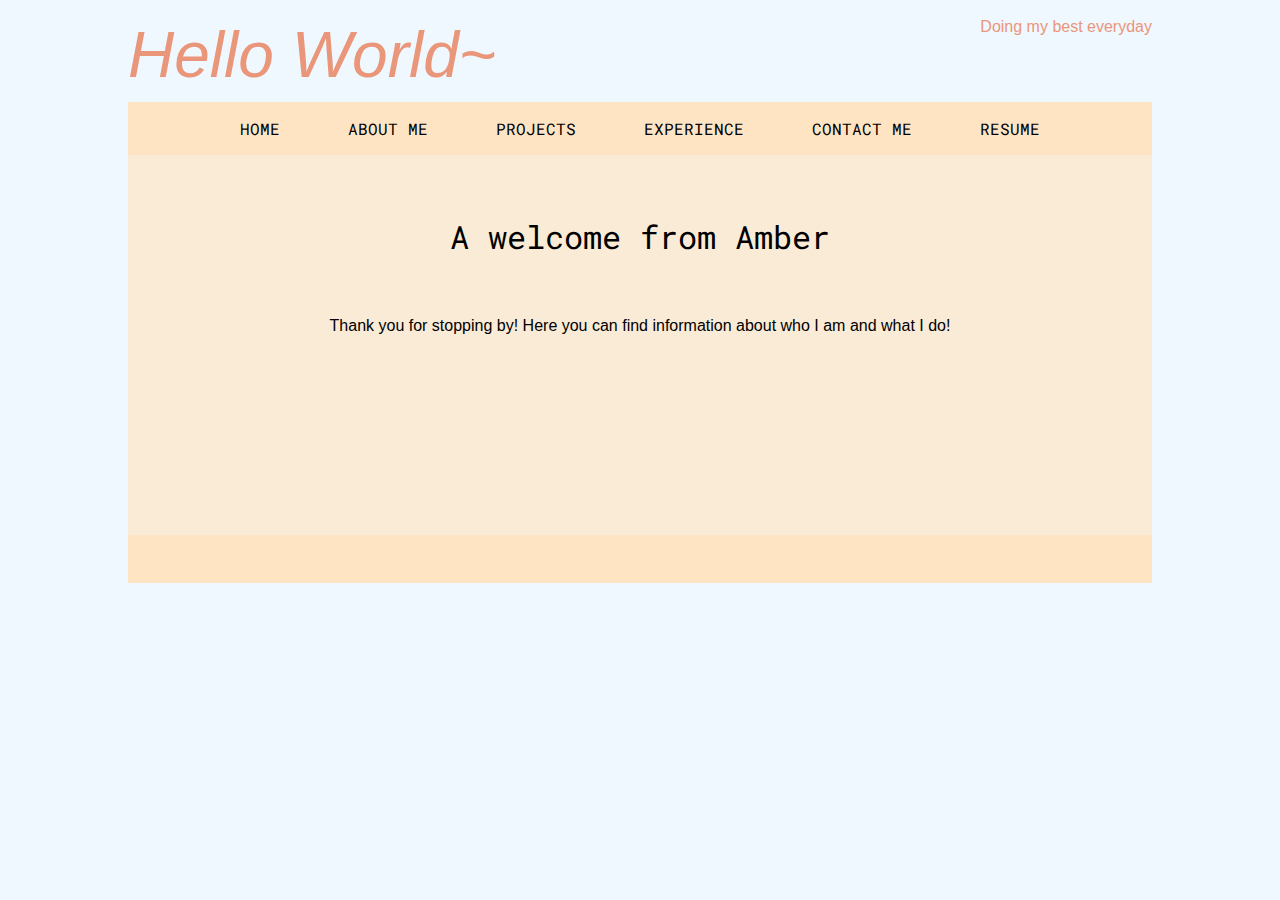
<file: my_website/index.html>
﻿<!DOCTYPE html>
<html lang="en">

<head>
    <meta charset="utf-8" />
    <!--responsive webpages need this-->
    <meta name="viewport" content="width=device-width, initial-scales=1.0" />
    <meta http-equiv="X-UA-Compatible" content="ie=edge" />

    <!--Title is the tab name, as well as the title of the search-->
    <title>Amber's Portfolio</title>
    <meta name"description" content="Learn about who I am, what I have done, and what I still do" />

    <link rel="stylesheet" href="styles.css" />
    <link href="https://fonts.googleapis.com/css2?family=Roboto+Mono:wght@500&display=swap" rel="stylesheet">
</head>

<body>
    <div class="container">

        <header>
            <about>
                <div class="helloText">Hello World~</div>
                <div class="doing">Doing my best everyday</div>
            </about>
        </header>

        <nav>
            <a href="C:/Users/Amber/Desktop/my_website/index.html">HOME</a>
            <a href="C:/Users/Amber/Desktop/my_website/about_me.html">ABOUT ME</a>
            <a href="C:/Users/Amber/Desktop/my_website/projects.html">PROJECTS</a>
            <a href="C:/Users/Amber/Desktop/my_website/experience.html">EXPERIENCE</a>
            <a href="C:/Users/Amber/Desktop/my_website/contact_me.html">CONTACT ME</a>
            <a href="C:/Users/Amber/Desktop/my_website/resume.html">RESUME</a>

        </nav>

        <main>
            <div>
                <p><secTitle> A welcome from Amber</secTitle></p>
                <br />
                <p>Thank you for stopping by!  Here you can find information about who I am and what I do!</p>
            </div>
        </main>

        <footer></footer>

    </div>
</body>
</html>
</file>
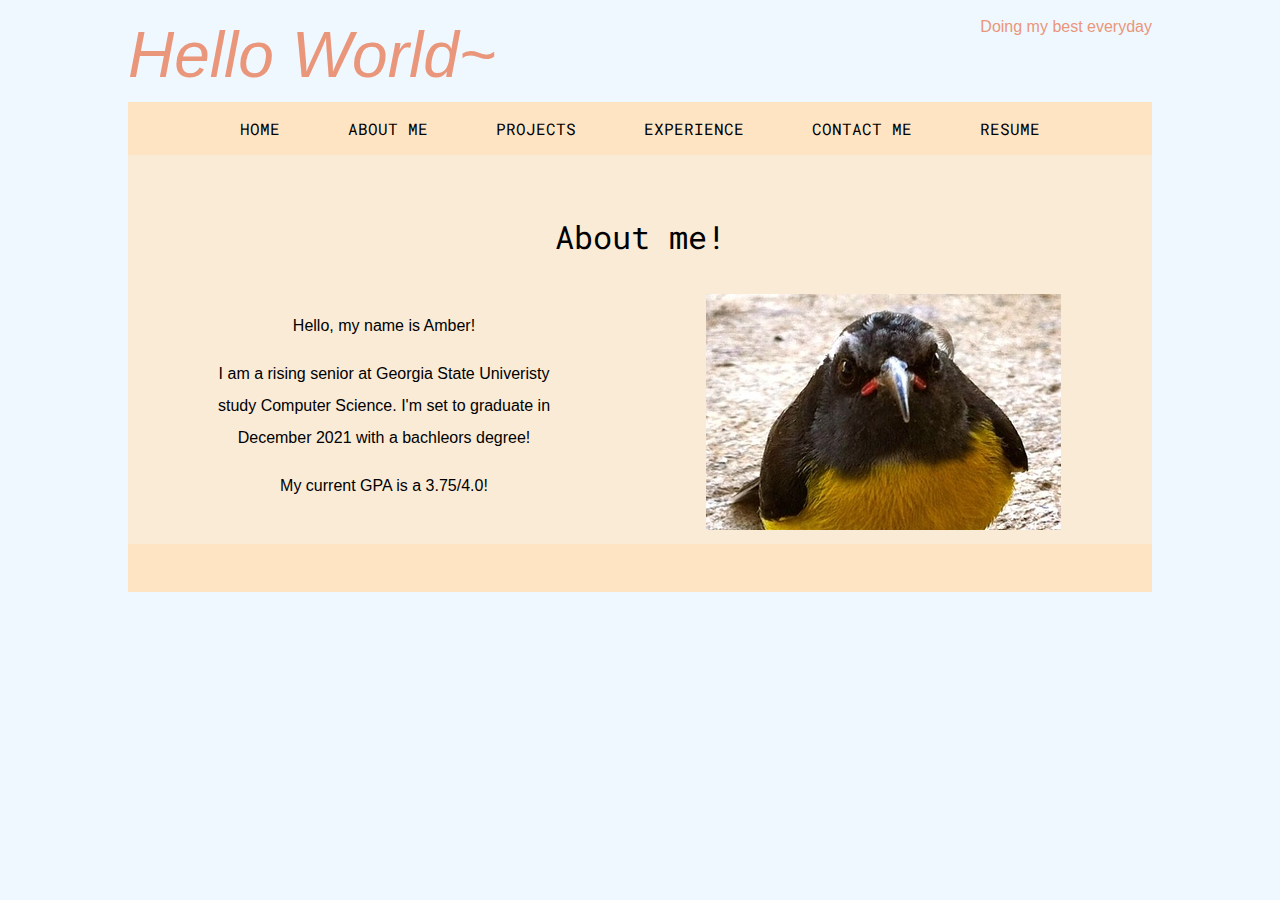
<file: my_website/about_me.html>
<!DOCTYPE html>
<html lang="en">

<head>
    <meta charset="utf-8" />
    <!--responsive webpages need this-->
    <meta name="viewport" content="width=device-width, initial-scales=1.0" />
    <meta http-equiv="X-UA-Compatible" content="ie=edge" />

    <!--Title is the tab name, as well as the title of the search-->
    <title>Amber's Portfolio</title>
    <meta name"description" content="Learn about who I am, what I have done, and what I still do" />

    <link rel="stylesheet" href="styles.css" />
    <link href="https://fonts.googleapis.com/css2?family=Roboto+Mono:wght@500&display=swap" rel="stylesheet">
</head>

<body>
    <div class="container">

        <header>
            <about>
                <div class="helloText">Hello World~</div>
                <div class="doing">Doing my best everyday</div>
            </about>
        </header>

        <nav>
            <a href="C:/Users/Amber/Desktop/my_website/index.html">HOME</a>
            <a href="C:/Users/Amber/Desktop/my_website/about_me.html">ABOUT ME</a>
            <a href="C:/Users/Amber/Desktop/my_website/projects.html">PROJECTS</a>
            <a href="C:/Users/Amber/Desktop/my_website/experience.html">EXPERIENCE</a>
            <a href="C:/Users/Amber/Desktop/my_website/contact_me.html">CONTACT ME</a>
            <a href="C:/Users/Amber/Desktop/my_website/resume.html">RESUME</a>

        </nav>

        <main>
            <p><secTitle>About me!</secTitle></p>
            <br />
            <about>
                <div class="sideText">
                    <p>Hello, my name is Amber!</p>

                    <p>I am a rising senior at Georgia State Univeristy study Computer Science. I'm set to graduate in December 2021 with a bachleors degree!</p>

                    <p>My current GPA is a 3.75/4.0!</p>
                </div>

                <div class="herobox2">
                    <photo>
                        <img src="images/th.png" alt="This is me!" />
                    </photo>
                </div>
            </about>
        </main>

        <footer></footer>

    </div>
</body>
</html>
</file>
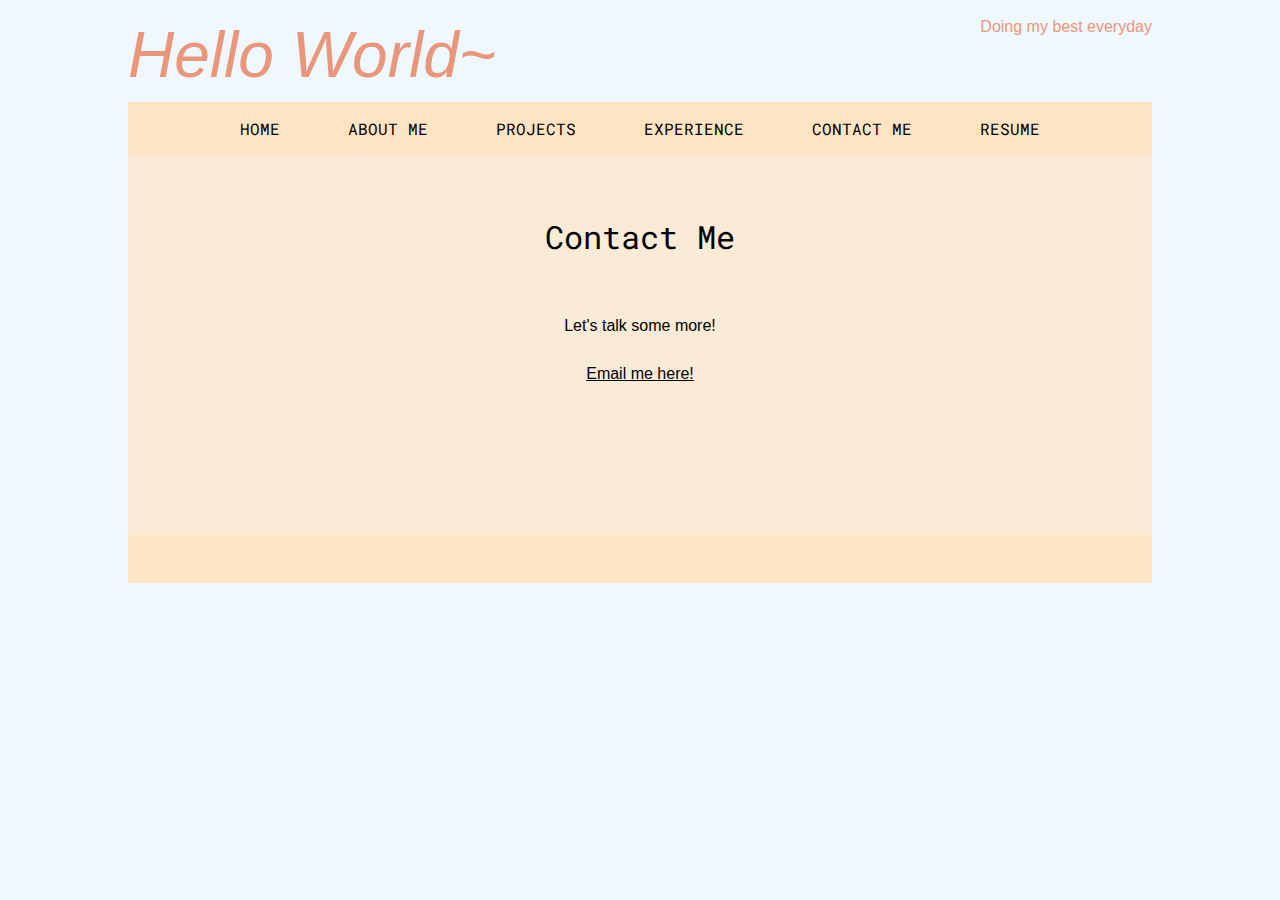
<file: my_website/contact_me.html>
<!DOCTYPE html>
<html lang="en">

<head>
    <meta charset="utf-8" />
    <!--responsive webpages need this-->
    <meta name="viewport" content="width=device-width, initial-scales=1.0" />
    <meta http-equiv="X-UA-Compatible" content="ie=edge" />

    <!--Title is the tab name, as well as the title of the search-->
    <title>Amber's Portfolio</title>
    <meta name"description" content="Learn about who I am, what I have done, and what I still do" />

    <link rel="stylesheet" href="styles.css" />
    <link href="https://fonts.googleapis.com/css2?family=Roboto+Mono:wght@500&display=swap" rel="stylesheet">
</head>

<body>
    <div class="container">

        <header>
            <about>
                <div class="helloText">Hello World~</div>
                <div class="doing">Doing my best everyday</div>
            </about>
        </header>

        <nav>
            <a href="C:/Users/Amber/Desktop/my_website/index.html">HOME</a>
            <a href="C:/Users/Amber/Desktop/my_website/about_me.html">ABOUT ME</a>
            <a href="C:/Users/Amber/Desktop/my_website/projects.html">PROJECTS</a>
            <a href="C:/Users/Amber/Desktop/my_website/experience.html">EXPERIENCE</a>
            <a href="C:/Users/Amber/Desktop/my_website/contact_me.html">CONTACT ME</a>
            <a href="C:/Users/Amber/Desktop/my_website/resume.html">RESUME</a>

        </nav>

        <main>
            <p><secTitle> Contact Me </secTitle></p>
            <br />
            <p> Let's talk some more!</p>
            <p><a href="mailto:wells.amber16@gmail.com">Email me here!</a></p>
        </main>

        <footer></footer>

    </div>
</body>
</html>
</file>
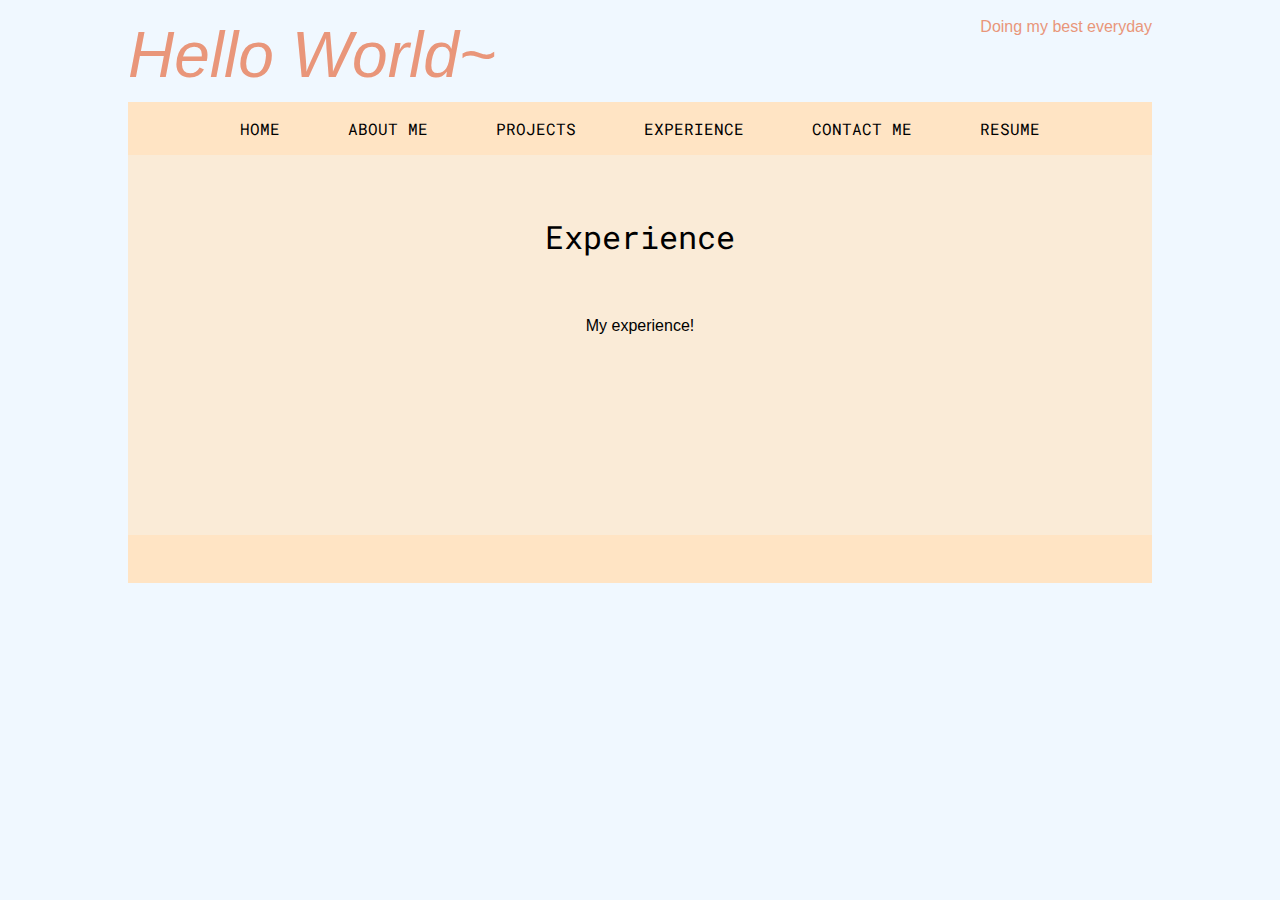
<file: my_website/experience.html>
<!DOCTYPE html>
<html lang="en">

<head>
    <meta charset="utf-8" />
    <!--responsive webpages need this-->
    <meta name="viewport" content="width=device-width, initial-scales=1.0" />
    <meta http-equiv="X-UA-Compatible" content="ie=edge" />

    <!--Title is the tab name, as well as the title of the search-->
    <title>Amber's Portfolio</title>
    <meta name"description" content="Learn about who I am, what I have done, and what I still do" />

    <link rel="stylesheet" href="styles.css" />
    <link href="https://fonts.googleapis.com/css2?family=Roboto+Mono:wght@500&display=swap" rel="stylesheet">
</head>

<body>
    <div class="container">

        <header>
            <about>
                <div class="helloText">Hello World~</div>
                <div class="doing">Doing my best everyday</div>
            </about>
        </header>

        <nav>
            <a href="C:/Users/Amber/Desktop/my_website/index.html">HOME</a>
            <a href="C:/Users/Amber/Desktop/my_website/about_me.html">ABOUT ME</a>
            <a href="C:/Users/Amber/Desktop/my_website/projects.html">PROJECTS</a>
            <a href="C:/Users/Amber/Desktop/my_website/experience.html">EXPERIENCE</a>
            <a href="C:/Users/Amber/Desktop/my_website/contact_me.html">CONTACT ME</a>
            <a href="C:/Users/Amber/Desktop/my_website/resume.html">RESUME</a>

        </nav>

        <main>
            <p><secTitle> Experience </secTitle></p>
            <br />
            <p>My experience!</p>
        </main>

        <footer></footer>

    </div>
</body>
</html>
</file>
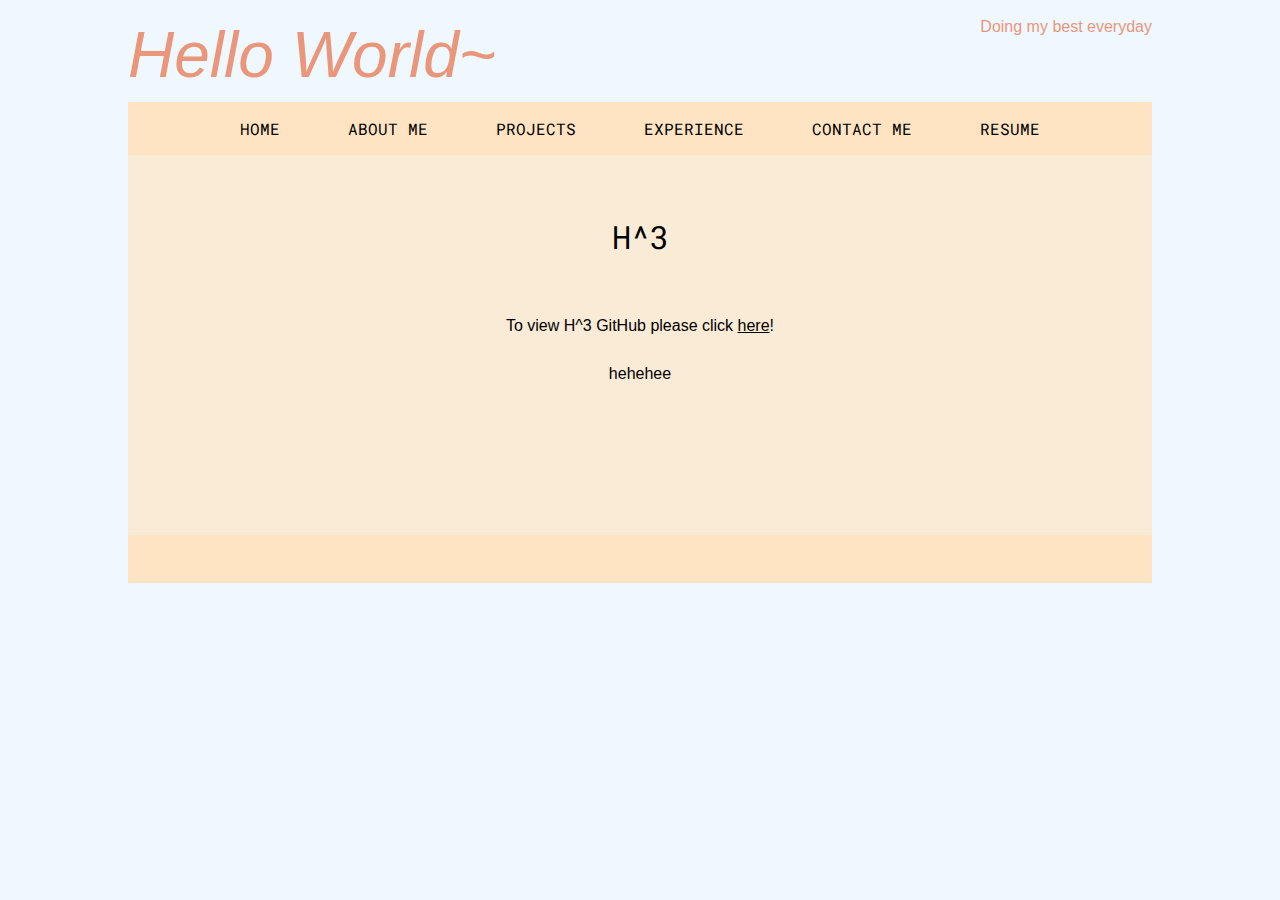
<file: my_website/h3.html>
<!DOCTYPE html>
<html lang="en">

<head>
    <meta charset="utf-8" />
    <!--responsive webpages need this-->
    <meta name="viewport" content="width=device-width, initial-scales=1.0" />
    <meta http-equiv="X-UA-Compatible" content="ie=edge" />

    <!--Title is the tab name, as well as the title of the search-->
    <title>Amber's Portfolio</title>
    <meta name"description" content="Learn about who I am, what I have done, and what I still do" />

    <link rel="stylesheet" href="styles.css" />
    <link href="https://fonts.googleapis.com/css2?family=Roboto+Mono:wght@500&display=swap" rel="stylesheet">
</head>

<body>
    <div class="container">

        <header>
            <about>
                <div class="helloText">Hello World~</div>
                <div class="doing">Doing my best everyday</div>
            </about>
        </header>

        <nav>
            <a href="C:/Users/Amber/Desktop/my_website/index.html">HOME</a>
            <a href="C:/Users/Amber/Desktop/my_website/about_me.html">ABOUT ME</a>
            <a href="C:/Users/Amber/Desktop/my_website/projects.html">PROJECTS</a>
            <a href="C:/Users/Amber/Desktop/my_website/experience.html">EXPERIENCE</a>
            <a href="C:/Users/Amber/Desktop/my_website/contact_me.html">CONTACT ME</a>
            <a href="C:/Users/Amber/Desktop/my_website/resume.html">RESUME</a>

        </nav>

        <main>
            <div>
                <p><secTitle> H^3</secTitle></p>
                <br />

                <p>
                    To view H^3 GitHub please click <a href="https://github.com/Ambear-W/h3" target="_blank">here</a>!
                </p>

                <p>hehehee</p>
            </div>
        </main>

        <footer></footer>

    </div>
</body>
</html>
</file>
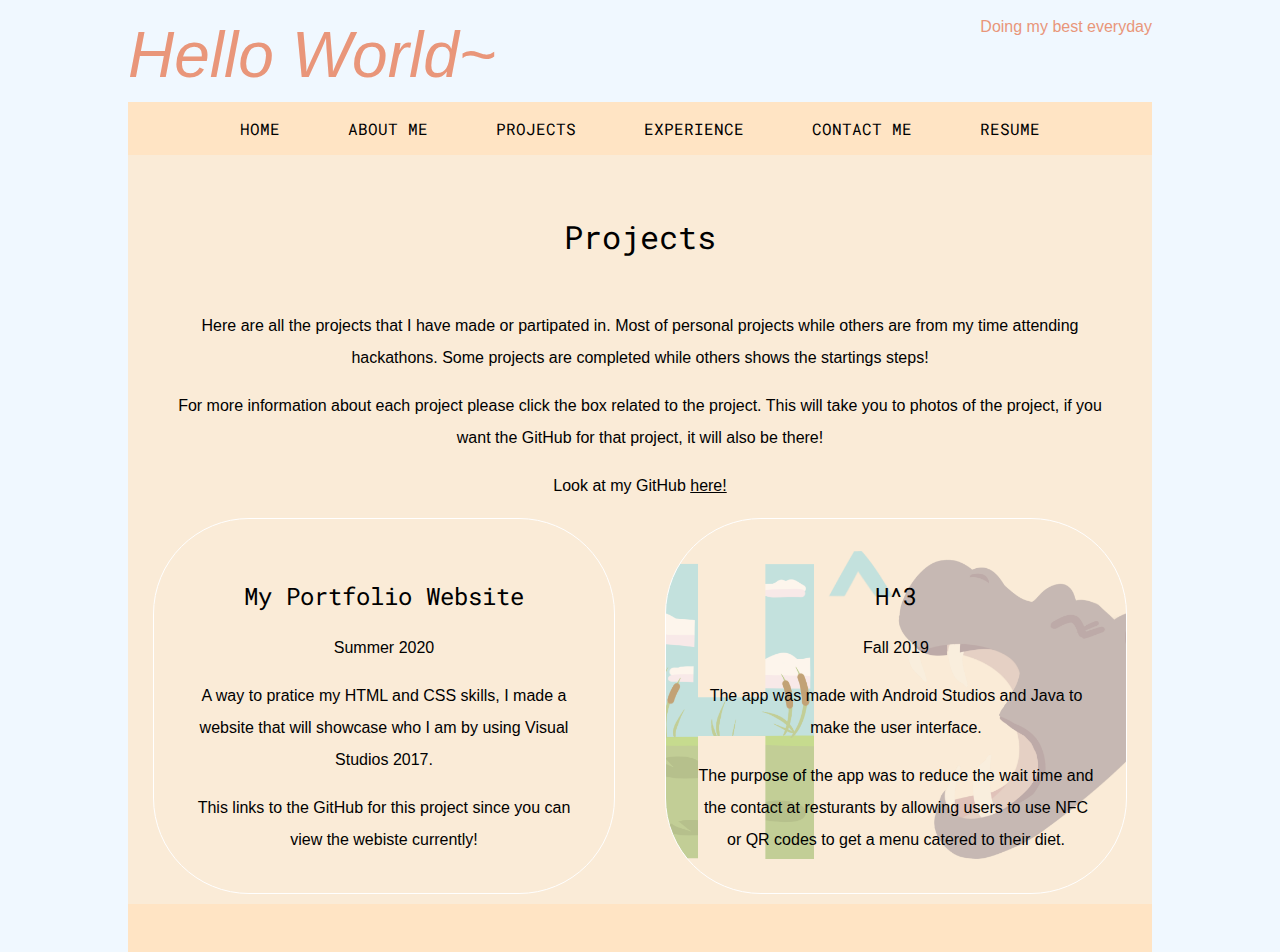
<file: my_website/projects.html>
<!DOCTYPE html>
<html lang="en">

<head>
    <meta charset="utf-8" />
    <!--responsive webpages need this-->
    <meta name="viewport" content="width=device-width, initial-scales=1.0" />
    <meta http-equiv="X-UA-Compatible" content="ie=edge" />

    <!--Title is the tab name, as well as the title of the search-->
    <title>Amber's Portfolio</title>
    <meta name"description" content="Learn about who I am, what I have done, and what I still do" />

    <link rel="stylesheet" href="styles.css" />
    <link href="https://fonts.googleapis.com/css2?family=Roboto+Mono:wght@500&display=swap" rel="stylesheet">
</head>

<body>
    <div class="container">

        <header>
            <about>
                <div class="helloText">Hello World~</div>
                <div class="doing">Doing my best everyday</div>
            </about>
        </header>

        <nav>
            <a href="C:/Users/Amber/Desktop/my_website/index.html">HOME</a>
            <a href="C:/Users/Amber/Desktop/my_website/about_me.html">ABOUT ME</a>
            <a href="C:/Users/Amber/Desktop/my_website/projects.html">PROJECTS</a>
            <a href="C:/Users/Amber/Desktop/my_website/experience.html">EXPERIENCE</a>
            <a href="C:/Users/Amber/Desktop/my_website/contact_me.html">CONTACT ME</a>
            <a href="C:/Users/Amber/Desktop/my_website/resume.html">RESUME</a>
        </nav>

        <main>
            <p><secTitle> Projects </secTitle></p>

            <br />

            <p>Here are all the projects that I have made or partipated in.  Most of personal projects while others are from my time attending hackathons.  Some projects are completed while others shows the startings steps!</p>

            <p>For more information about each project please click the box related to the project.  This will take you to photos of the project, if you want the GitHub for that project, it will also be there!</p>

            <p>Look at my GitHub <a href="https://github.com/Ambear-W" target="_blank">here!</a></p>


            <about>
               <div class="project1">
                   <a href="C:/Users/Amber/Desktop/my_website/projects.html">
                       <p><projectTitles>My Portfolio Website</projectTitles></p>
                       <p>Summer 2020</p>
                       <p>A way to pratice my HTML and CSS skills, I made a website that will showcase who I am by using Visual Studios 2017.</p>
                       <p>This links to the GitHub for this project since you can view the webiste currently!</p>
                   </a>
               </div>

                <div class="project2">
                    <a href="C:/Users/Amber/Desktop/my_website/h3.html">
                        <p><projectTitles>H^3</projectTitles></p>
                        <p>Fall 2019</p>
                        <p>The app was made with Android Studios and Java to make the user interface.</p>
                        <p>The purpose of the app was to reduce the wait time and the contact at resturants by allowing users to use NFC or QR codes to get a menu catered to their diet.</p>
                    </a>
                </div>
            </about>

        </main>

        <footer></footer>

    </div>
</body>
</html>
</file>
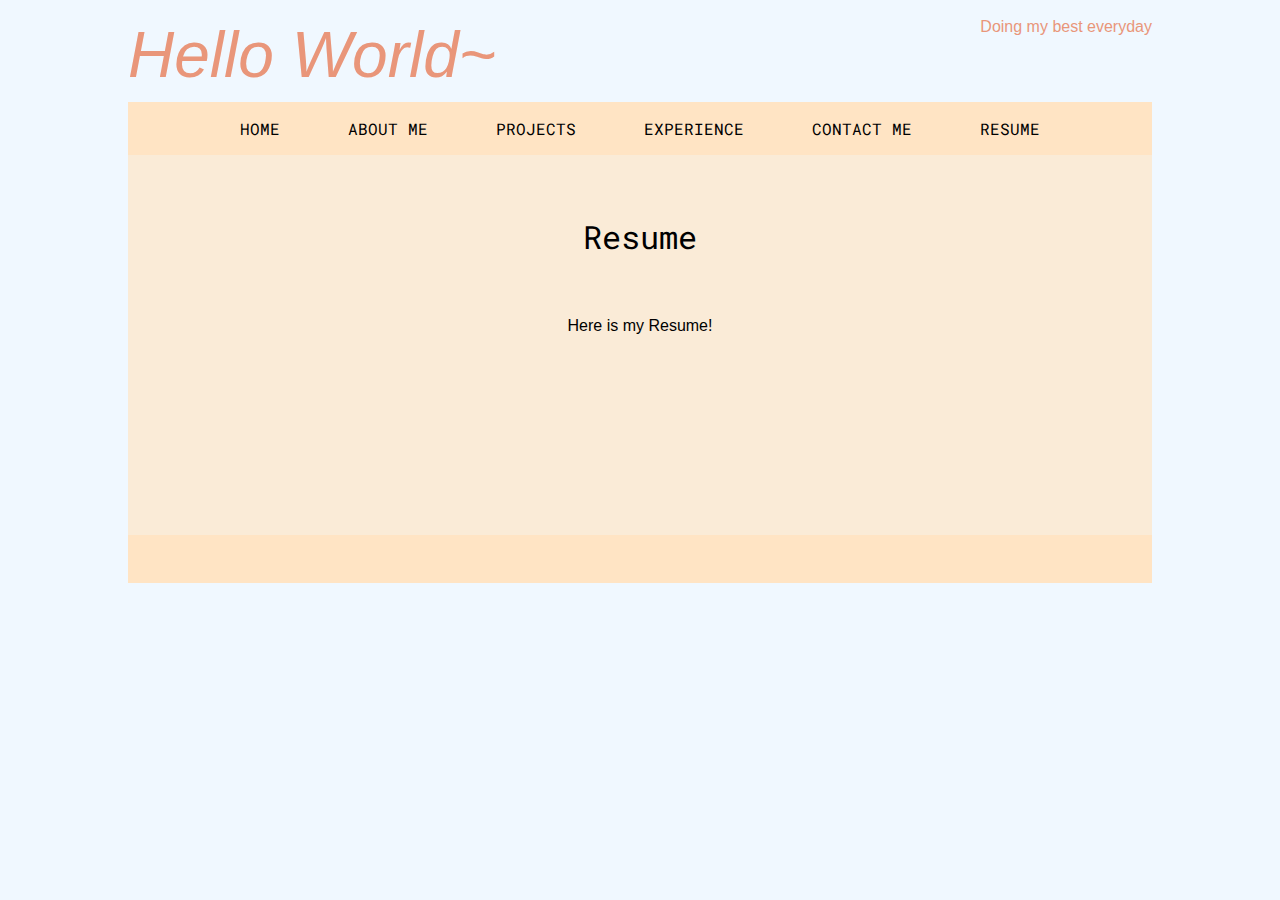
<file: my_website/resume.html>
<!DOCTYPE html>
<html lang="en">

<head>
    <meta charset="utf-8" />
    <!--responsive webpages need this-->
    <meta name="viewport" content="width=device-width, initial-scales=1.0" />
    <meta http-equiv="X-UA-Compatible" content="ie=edge" />

    <!--Title is the tab name, as well as the title of the search-->
    <title>Amber's Portfolio</title>
    <meta name"description" content="Learn about who I am, what I have done, and what I still do" />

    <link rel="stylesheet" href="styles.css" />
    <link href="https://fonts.googleapis.com/css2?family=Roboto+Mono:wght@500&display=swap" rel="stylesheet">
</head>

<body>
    <div class="container">

        <header>
            <about>
                <div class="helloText">Hello World~</div>
                <div class="doing">Doing my best everyday</div>
            </about>
        </header>

        <nav>
            <a href="C:/Users/Amber/Desktop/my_website/index.html">HOME</a>
            <a href="C:/Users/Amber/Desktop/my_website/about_me.html">ABOUT ME</a>
            <a href="C:/Users/Amber/Desktop/my_website/projects.html">PROJECTS</a>
            <a href="C:/Users/Amber/Desktop/my_website/experience.html">EXPERIENCE</a>
            <a href="C:/Users/Amber/Desktop/my_website/contact_me.html">CONTACT ME</a>
            <a href="C:/Users/Amber/Desktop/my_website/resume.html">RESUME</a>

        </nav>

        <main>
            <p><secTitle> Resume </secTitle></p>
            <br />
            <p> Here is my Resume!</p>
        </main>

        <footer></footer>

    </div>
</body>
</html>
</file>
<file: my_website/styles.css>
html,table{
    height: 100%;
}

body{
    background-color: aliceblue;
}

.container{
    margin-left: auto;
    margin-right: auto;
    width: 1024px;
}

header {
    min-height: 50px;
    padding-top: 10px;
    padding-bottom: 10px;
    justify-content: space-between;

}

nav {
    min-height: 1rem;
    background-color: bisque;
    padding-top: 1rem;
    padding-bottom: 1rem;
    text-align: center;
}

main{
    min-height: 20rem;
    background-color: antiquewhite;
    padding-top: 50px;
    padding-bottom: 10px;
}

footer {
    min-height: 1rem;
    background-color: bisque;
    padding-top: 1rem;
    padding-bottom: 1rem;
    text-align: center;
}

photo{
    text-align: left;
    padding-left: 15px;
}

p{
    font-size: 1rem;
    font-family:Arial, Helvetica, sans-serif;
    color: black;
    text-align: center;
    line-height: 2rem;
    padding-left: 2rem;
    padding-right: 2rem;
}


secTitle {
    font-size: 2rem;
    font-family: 'Roboto Mono', monospace;
    text-align: center;
}

.helloText {
    color: darksalmon;
    font-size: 4rem;
    font-style: italic;
    font-family: 'Franklin Gothic Medium', 'Arial Narrow', Arial, sans-serif;
    text-align: left;
    width: 50%;
}

.doing {
    color: darksalmon;
    font-size: 1rem;
    font-family: 'Franklin Gothic Medium', 'Arial Narrow', Arial, sans-serif;
    text-align: right;
    vertical-align: text-bottom;
    width: 50%;
}

a{
    color: black;
    font-family: Arial, Helvetica, sans-serif;
    font-size: 1rem;
}

nav a {
    text-decoration: none;
    font-size: 1rem;
    padding-left: 2rem;
    padding-right: 2rem;
    text-align: center;
    font-family: 'Roboto Mono', monospace;
}

about a {
    text-decoration: none;
    font-size: 1rem;
    padding-left: 2rem;
    padding-right: 2rem;
    text-align: center;
    font-family: 'Roboto Mono', monospace;
}

about{
    display: flex;
    justify-content: space-around;
}

.herobox2{
    width:40%;
}

.sideText{
    width:40%;
}

.project1 {
    width: 45%;
   
    padding-top: 1.5rem;
    text-align: center;
    border: 1px solid white;
    border-radius: 6em;
}

.project1:hover {
    background-color: rgba(233,150,122,0.2);
    transition-duration: 0.5s;
}

.project2 {
    width: 45%;
    padding-top: 1.5rem;
    text-align: center;
    background-image: url(images/h3_trans.png);
    background-size: cover;
    background-position: center;
    border: 1px solid white;
    display: block;
    border-radius: 6em;
}

.project2:hover {
    background-color: rgba(233,150,122,0.2);
    transition-duration: 0.5s;

}

projectTitles {
    font-size: 1.5rem;
    font-family: 'Roboto Mono', monospace;
    text-align: center;
}
</file>
